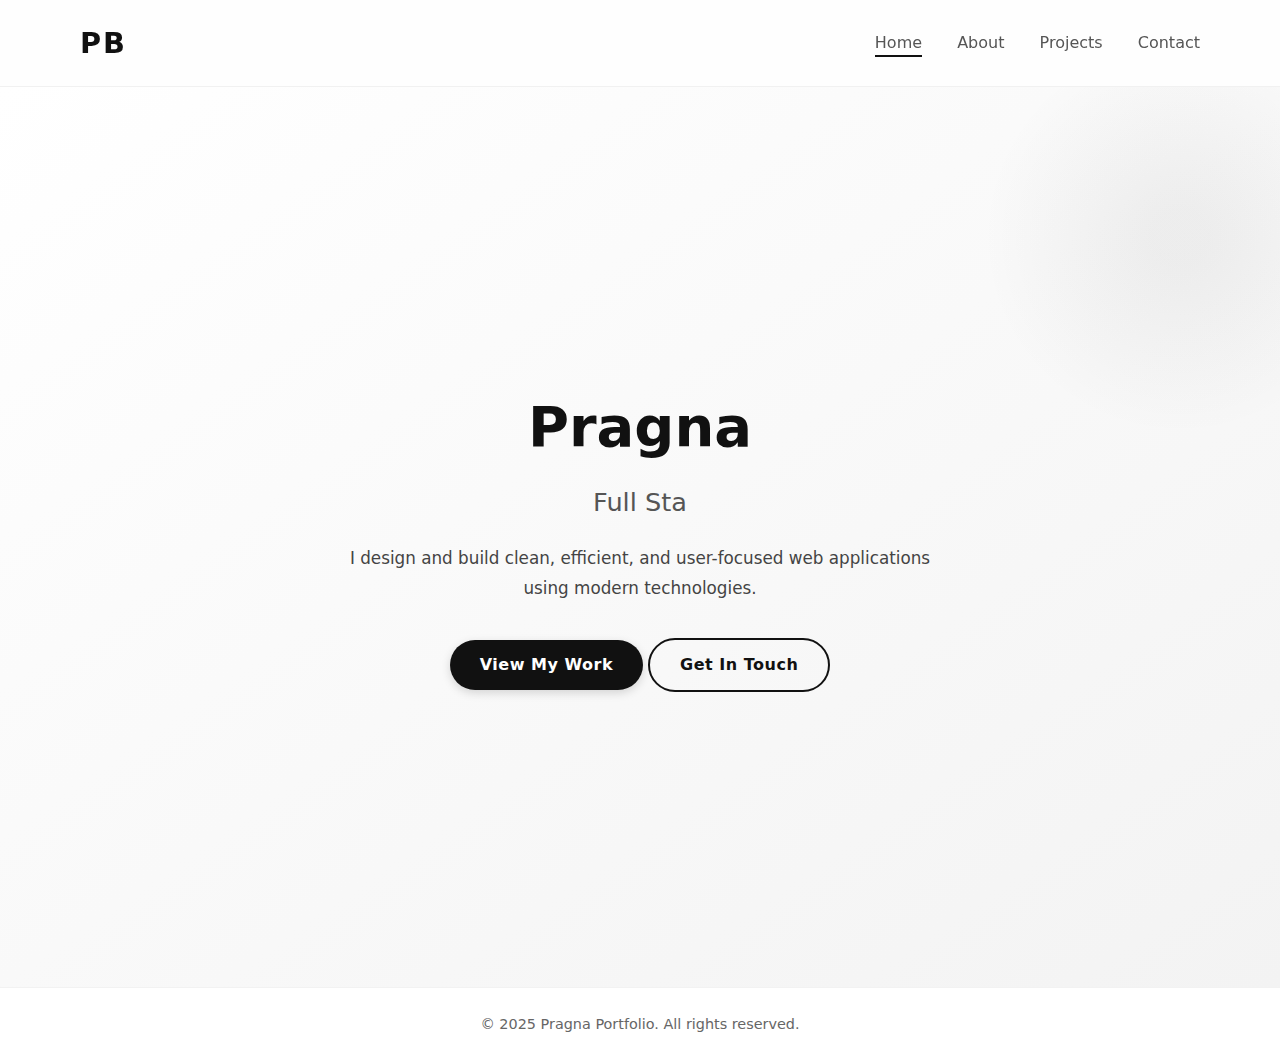
<file: index.html>
<!DOCTYPE html>
<html lang="en">
<head>
    <meta charset="UTF-8">
    <meta name="viewport" content="width=device-width, initial-scale=1.0">
    <title>Document</title>
    <link rel="stylesheet" href="css/main.css">
    <script src="js/script.js"></script>
</head>
<body>
    <header>
        <div class="logo">PB</div>
        <nav>
            <a href="index.html" class="active">Home</a>
            <a href="about.html">About</a>
            <a href="projects.html">Projects</a>
            <a href="contact.html">Contact</a>
        </nav>
    </header>
    <main>
        <section class="hero">
            <div class="content">
                <h1>Pragna</h1>
                <h2>Full Stack Developer</h2>
                <p>I design and build clean, efficient, and user-focused web applications using modern technologies.</p>
                <div>
                    <a href="projects.html" class="btn primary">View My Work</a>
                    <a href="contact.html" class="btn secondary">Get In Touch</a>
                </div>
            </div>
        </section>
    </main>
    <footer>
        <p>© 2025 Pragna Portfolio. All rights reserved.</p>
    </footer>
</body>
</html>
</file>
<file: css/main.css>
/* ===== Base Reset ===== */
* {
    margin: 0;
    padding: 0;
    box-sizing: border-box;
    font-family: "Poppins", system-ui, sans-serif;
}

html {
    scroll-behavior: smooth;
}

body {
    background: #fafafa;
    color: #222;
    line-height: 1.6;
    overflow-x: hidden;
}

/* ===== Header ===== */
header {
    width: 100%;
    padding: 20px 80px;
    display: flex;
    justify-content: space-between;
    align-items: center;
    background: rgba(255, 255, 255, 0.8);
    backdrop-filter: blur(10px);
    position: sticky;
    top: 0;
    z-index: 100;
    border-bottom: 1px solid rgba(0, 0, 0, 0.05);
}

.logo {
    font-size: 1.8rem;
    font-weight: 700;
    color: #111;
    letter-spacing: 2px;
    transition: transform 0.3s ease;
}

.logo:hover {
    transform: scale(1.1);
}

nav a {
    margin-left: 30px;
    text-decoration: none;
    color: #555;
    font-weight: 500;
    font-size: 1rem;
    position: relative;
    transition: color 0.3s ease;
}

nav a::after {
    content: "";
    position: absolute;
    bottom: -5px;
    left: 0;
    width: 0%;
    height: 2px;
    background: #111;
    transition: width 0.3s ease;
}

nav a:hover::after,
nav a.active::after {
    width: 100%;
}

nav a:hover {
    color: #111;
}

/* ===== Hero Section ===== */
.hero {
    min-height: 100vh;
    display: flex;
    justify-content: center;
    align-items: center;
    text-align: center;
    padding: 0 20px;
    background: linear-gradient(145deg,#ffffff, #f3f3f3);
    position: relative;
    overflow: hidden;
}

.hero::before {
    content: "";
    position: absolute;
    top: -50px;
    right: -100px;
    width: 400px;
    height: 400px;
    background: radial-gradient(circle, #111 10%, transparent 70%);
    opacity: 0.05;
    border-radius: 50%;
}

.hero .content {
    max-width: 700px;
    z-index: 1;
    animation: fadeUp 1.2s ease forwards;
    
}

.hero h1 {
    font-size: 3.5rem;
    color: #111;
    margin-bottom: 10px;
    font-weight: 700;
}

.hero h2 {
    font-size: 1.6rem;
    color: #555;
    margin-bottom: 20px;
    font-weight: 400;
}

.hero p {
    font-size: 1.05rem;
    color: #444;
    max-width: 600px;
    margin: 0 auto 35px;
    line-height: 1.8;
}

/* ===== Buttons ===== */
.buttons {
    display: flex;
    justify-content: center;
    gap: 20px;
}

.btn {
    display: inline-block;
    padding: 12px 30px;
    border-radius: 30px;
    text-decoration: none;
    font-weight: 600;
    letter-spacing: 0.5px;
    transition: all 0.3s ease;
    cursor: pointer;
}

.btn.primary {
    background: #111;
    color: #fff;
    box-shadow: 0 3px 10px rgba(0, 0, 0, 0.15);
}

.btn.primary:hover {
    transform: translateY(-3px);
    box-shadow: 0 5px 15px rgba(0, 0, 0, 0.25);
}

.btn.secondary {
    border: 2px solid #111;
    color: #111;
}

.btn.secondary:hover {
    background: #111;
    color: #fff;
    transform: translateY(-3px);
}

/* ===== Footer ===== */
footer {
    text-align: center;
    padding: 25px 0;
    background: #fff;
    color: #666;
    font-size: 0.9rem;
    border-top: 1px solid rgba(0, 0, 0, 0.05);
}

/* ===== Animations ===== */
@keyframes fadeUp {
    0% {
        opacity: 0;
        transform: translateY(30px);
    }
    100% {
        opacity: 1;
        transform: translateY(0);
    }
}

/* ===== Responsive Design ===== */
@media (max-width: 768px) {
    header {
        padding: 15px 30px;
    }

    nav a {
        margin-left: 20px;
        font-size: 0.95rem;
    }

    .hero h1 {
        font-size: 2.5rem;
    }

    .hero h2 {
        font-size: 1.2rem;
    }

    .buttons {
        flex-direction: column;
        gap: 15px;
    }
}

@media (max-width: 480px) {
    .hero h1 {
        font-size: 2rem;
    }

    .hero h2 {
        font-size: 1rem;
    }

    .hero p {
        font-size: 0.95rem;
    }
}

/* ===== About Section ===== */
.about {
    padding: 100px 20px;
    background: #fff;
}
.about-container {
    max-width: 1000px;
    margin: auto;
    display: flex;
    flex-wrap: wrap;
    align-items: center;
    gap: 40px;
}
.profile-img {
    border-radius: 20px;
    width: 250px;
    box-shadow: 0 5px 15px rgba(0,0,0,0.1);
}
.about-text {
    flex: 1;
}
.about-text h1 {
    font-size: 2.2rem;
    margin-bottom: 20px;
}
.about-text p {
    margin-bottom: 20px;
    color: #444;
}

/* ===== Projects Section ===== */
.projects {
    padding: 100px 20px;
    background: #f8f8f8;
}
.projects h1 {
    text-align: center;
    font-size: 2.2rem;
    margin-bottom: 10px;
}
.section-desc {
    text-align: center;
    color: #666;
    margin-bottom: 50px;
}
.project-grid {
    display: grid;
    grid-template-columns: repeat(auto-fit, minmax(280px, 1fr));
    gap: 30px;
}
.project-card {
    background: #fff;
    border-radius: 15px;
    box-shadow: 0 3px 10px rgba(0,0,0,0.08);
    padding: 20px;
    transition: transform 0.3s ease, box-shadow 0.3s ease;
}
.project-card:hover {
    transform: translateY(-5px);
    box-shadow: 0 5px 20px rgba(0,0,0,0.15);
}
.project-card img {
    width: 100%;
    border-radius: 10px;
    margin-bottom: 15px;
}

/* ===== Contact Section ===== */
.contact {
    padding: 100px 20px;
    background: #fff;
}
.contact h1 {
    text-align: center;
    font-size: 2.2rem;
    margin-bottom: 10px;
}
.contact .section-desc {
    text-align: center;
    color: #666;
    margin-bottom: 50px;
}
.contact-form {
    max-width: 600px;
    margin: auto;
    display: flex;
    flex-direction: column;
    gap: 20px;
}
.form-group {
    display: flex;
    flex-direction: column;
    text-align: left;
}
.form-group label {
    font-weight: 500;
    margin-bottom: 8px;
}
.form-group input,
.form-group textarea {
    padding: 12px 15px;
    border-radius: 8px;
    border: 1px solid #ccc;
    font-size: 1rem;
    transition: border 0.3s;
}
.form-group input:focus,
.form-group textarea:focus {
    border: 1px solid #111;
    outline: none;
}
</file>
